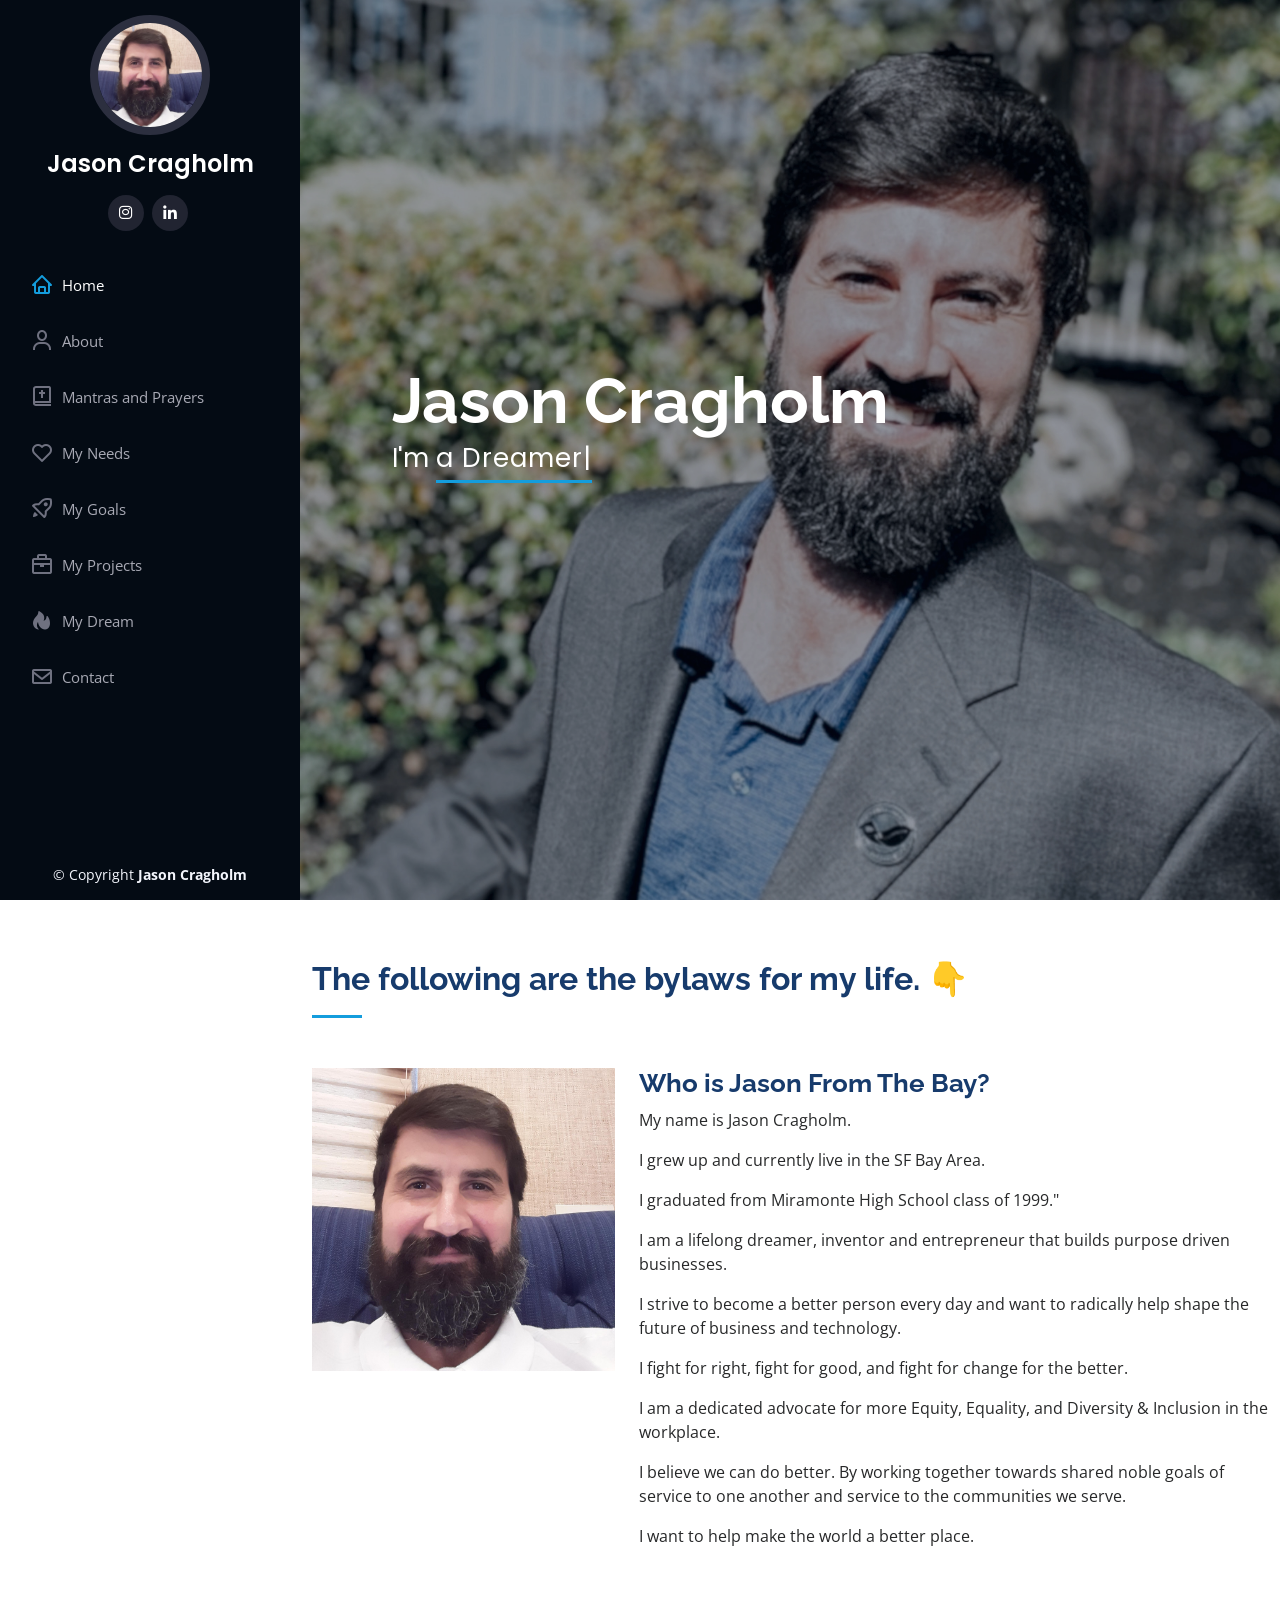
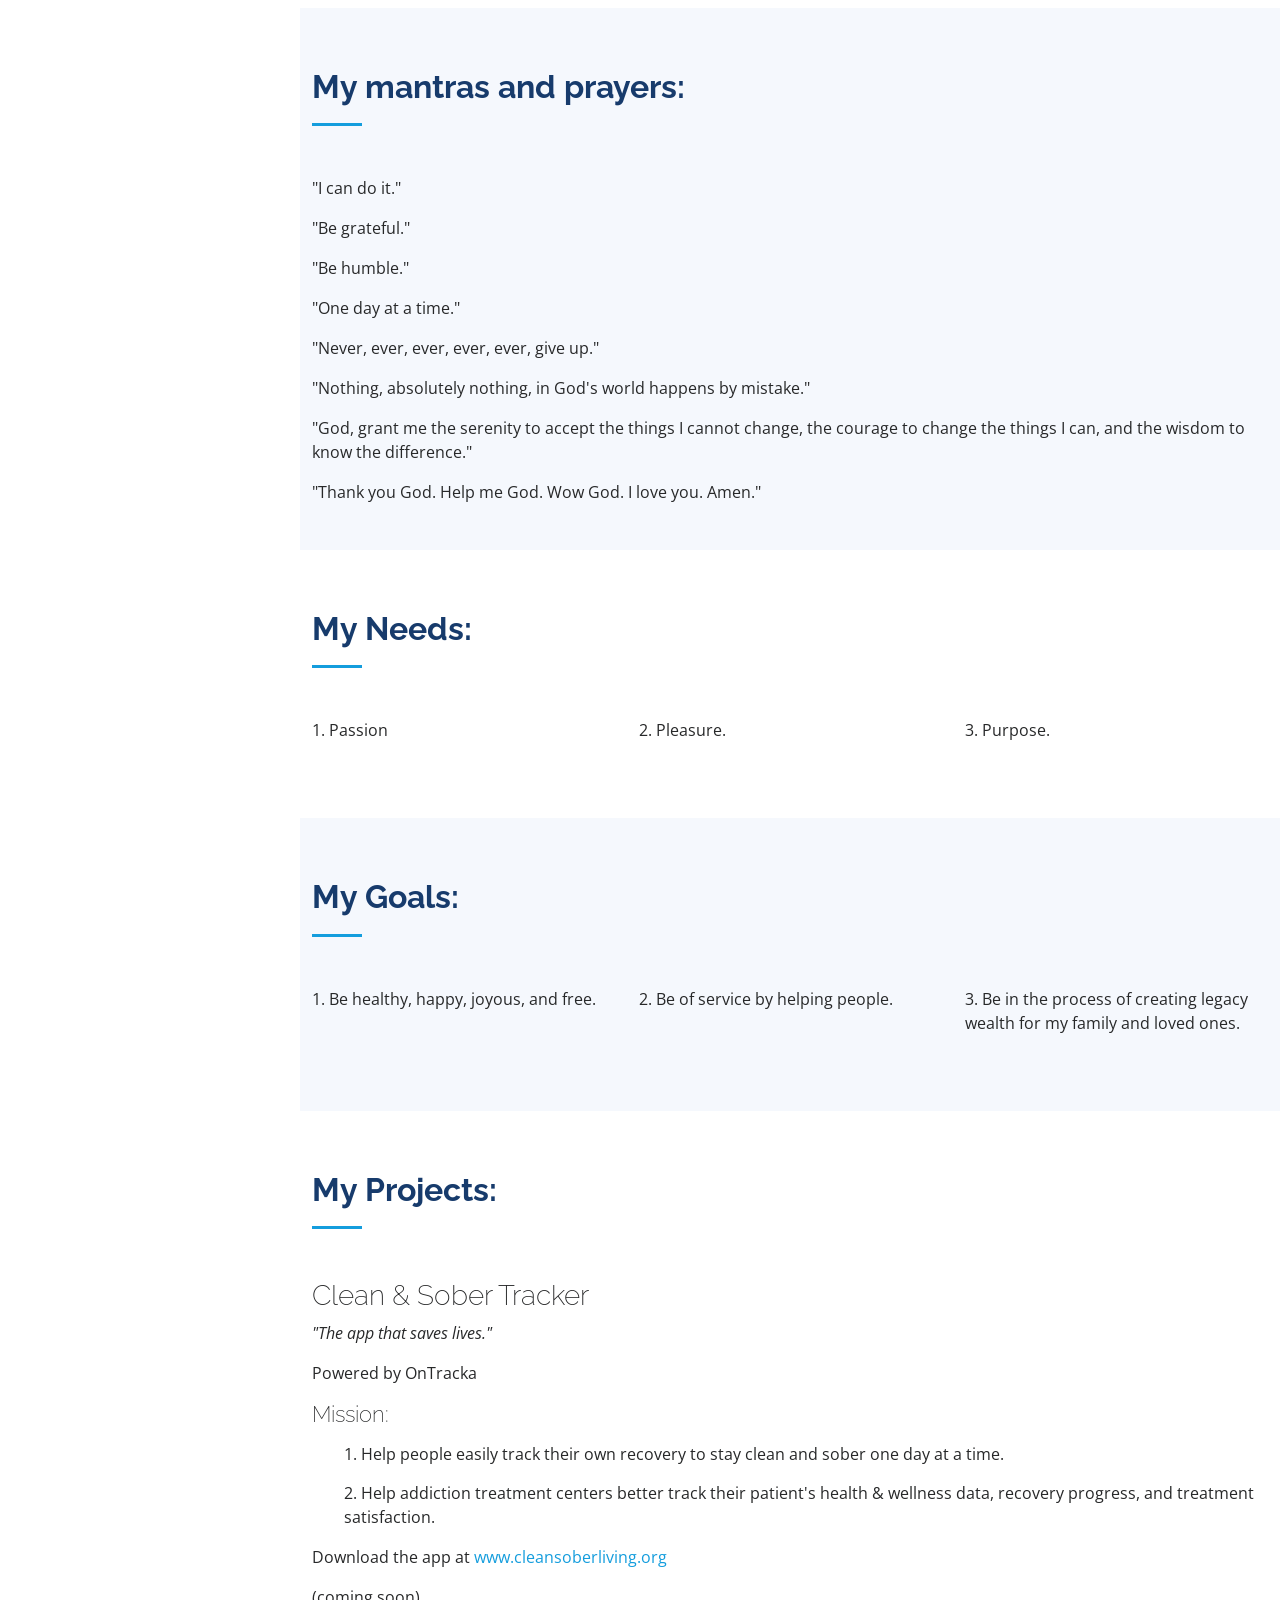
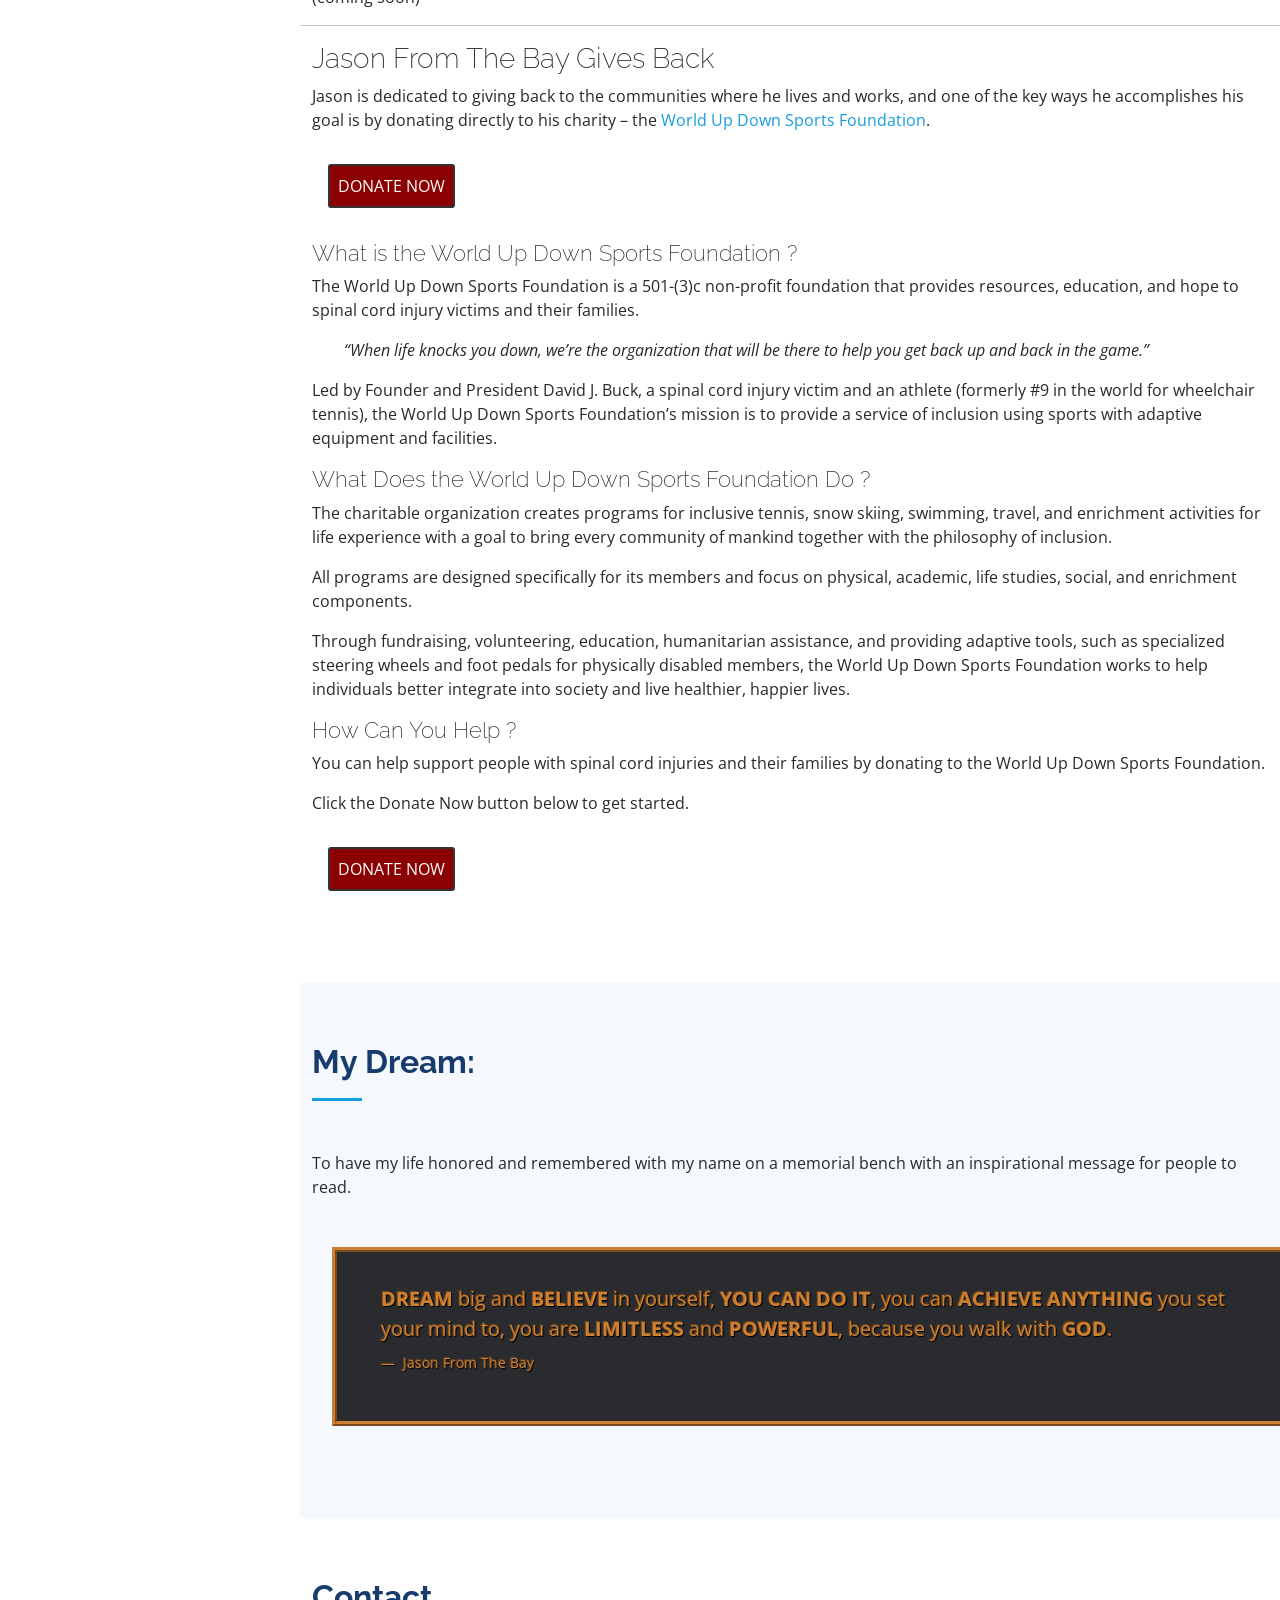
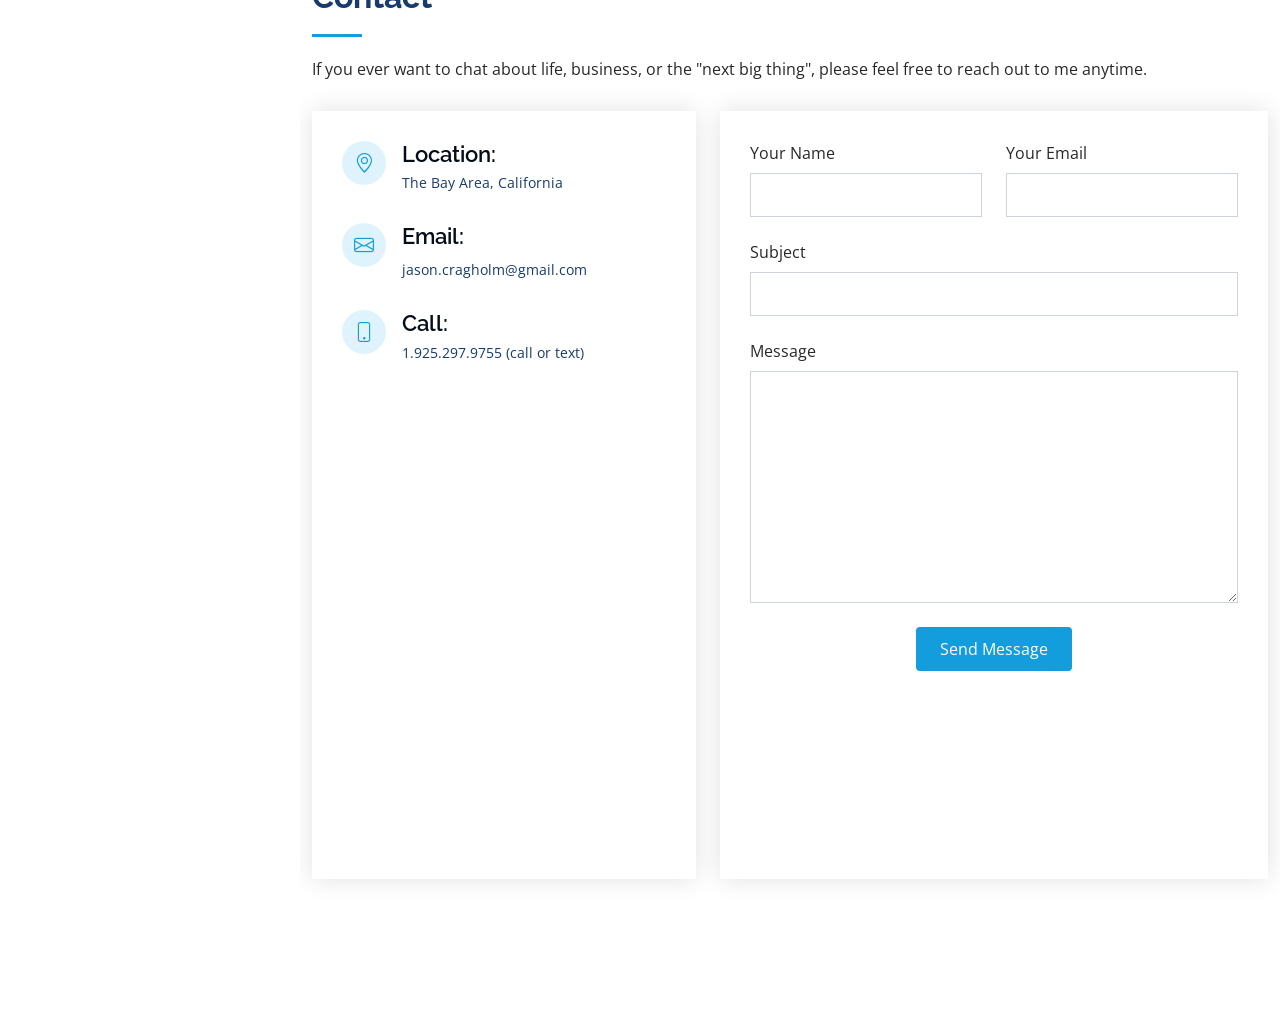
<file: index.html>
<!DOCTYPE html>
<html lang="en">

<head>
  <meta charset="utf-8">
  <meta content="width=device-width, initial-scale=1.0" name="viewport">

  <title>Jason Cragholm</title>
  <meta content="" name="description">
  <meta content="" name="keywords">

  <!-- Favicons -->
  <link href="assets/img/favicon.png" rel="icon">
  <link href="assets/img/apple-touch-icon.png" rel="apple-touch-icon">

  <!-- Google Fonts -->
  <link href="https://fonts.googleapis.com/css?family=Open+Sans:300,300i,400,400i,600,600i,700,700i|Raleway:300,300i,400,400i,500,500i,600,600i,700,700i|Poppins:300,300i,400,400i,500,500i,600,600i,700,700i" rel="stylesheet">

  <!-- Vendor CSS Files -->
  <link href="assets/vendor/aos/aos.css" rel="stylesheet">
  <link href="assets/vendor/bootstrap/css/bootstrap.min.css" rel="stylesheet">
  <link href="assets/vendor/bootstrap-icons/bootstrap-icons.css" rel="stylesheet">
  <link href="assets/vendor/boxicons/css/boxicons.min.css" rel="stylesheet">
  <link href="assets/vendor/glightbox/css/glightbox.min.css" rel="stylesheet">
  <link href="assets/vendor/swiper/swiper-bundle.min.css" rel="stylesheet">

  <!-- Template Main CSS File -->
  <link href="assets/css/style.css" rel="stylesheet">

  <!-- =======================================================
  * Template Name: iPortfolio - v3.9.1
  * Template URL: https://bootstrapmade.com/iportfolio-bootstrap-portfolio-websites-template/
  * Author: BootstrapMade.com
  * License: https://bootstrapmade.com/license/

  *Project Name: Jason Cragholm Personal Website
  *Author: Daniel Alegria*
  ======================================================== -->
</head>

<body>

  <!-- ======= Mobile nav toggle button ======= -->
  <i class="bi bi-list mobile-nav-toggle d-xl-none"></i>

  <!-- ======= Header ======= -->
  <header id="header">
    <div class="d-flex flex-column">

      <div class="profile">
        <img src="assets/img/profile-img.jpg" alt="" class="img-fluid rounded-circle">
        <h1 class="text-light"><a href="index.html">Jason Cragholm</a></h1>
        <div class="social-links mt-3 text-center">
          <a href="https://www.instagram.com/jasonfromthebay/" class="instagram"><i class="bx bxl-instagram"></i></a>
          <a href="https://www.linkedin.com/in/jasoncragholm/" class="linkedin"><i class="bx bxl-linkedin"></i></a>
        </div>
      </div>

      <nav id="navbar" class="nav-menu navbar">
        <ul>
          <li><a href="#hero" class="nav-link scrollto active"><i class="bx bx-home"></i> <span>Home</span></a></li>
          <li><a href="#about" class="nav-link scrollto"><i class="bx bx-user"></i> <span>About</span></a></li>
          <li><a href="#mantras" class="nav-link scrollto"><i class="bx bx-bible"></i> <span>Mantras and Prayers</span></a></li>
          <!-- <li><a href="#wants" class="nav-link scrollto"><i class="bx bx-gift"></i> <span>My Wants</span></a></li> -->
          <li><a href="#needs" class="nav-link scrollto"><i class="bx bx-heart"></i> <span>My Needs</span></a></li>
          <li><a href="#goals" class="nav-link scrollto"><i class="bx bx-rocket"></i> <span>My Goals</span></a></li>
          <li><a href="#projects" class="nav-link scrollto"><i class='bx bx-briefcase'></i> <span>My Projects</span></a></li>
          <li><a href="#dream" class="nav-link scrollto"><i class='bx bxs-hot'></i> <span>My Dream</span></a></li>
          <li><a href="#contact" class="nav-link scrollto"><i class="bx bx-envelope"></i> <span>Contact</span></a></li>
        </ul>
      </nav><!-- .nav-menu -->
    </div>
  </header><!-- End Header -->

  <!-- ======= Hero Section ======= -->
  <section id="hero" class="d-flex flex-column justify-content-center align-items-center">
    <div class="hero-container" data-aos="fade-in">
      <h1>Jason Cragholm</h1>
      <p>I'm <span class="typed" data-typed-items=" a Dreamer, an Inventor, an Entrepreneur"></span></p>
    </div>
  </section><!-- End Hero -->

  <main id="main">

    <!-- ======= About Section ======= -->
    <section id="about" class="about">
      <div class="container">

        <div class="section-title">
          <h2>The following are the bylaws for my life. 👇</h2>
        </div>

        <div class="row">
          <div class="col-lg-4" data-aos="fade-right">
            <img src="assets/img/profile-img.jpg" class="img-fluid" alt="">
          </div>
          <div class="col-lg-8 pt-4 pt-lg-0 content" data-aos="fade-left">
            <h3>Who is Jason From The Bay?</h3>
            <p>
              My name is Jason Cragholm.
            </p>
            <p>
              I grew up and currently live in the SF Bay Area. 
            </p>
            <p>
              I graduated from Miramonte High School class of 1999."
            </p>
            <p>
              I am a lifelong dreamer, inventor and entrepreneur that builds purpose driven businesses. 
            </p>
            <p>
              I strive to become a better person every day and want to radically help shape the future of business and technology.
            </p>
            <p>
              I fight for right, fight for good, and fight for change for the better.
            </p>
            <p>
              I am a dedicated advocate for more Equity, Equality, and Diversity & Inclusion in the workplace.
            </p>
            <p>
              I believe we can do better. By working together towards shared noble goals of service to one another and service to the communities we serve.
            </p>
            <p>
              I want to help make the world a better place.
            </p>
          </div>
        </div>

      </div>
    </section><!-- End About Section -->

    <!-- ======= mantras Section ======= -->
    <section id="mantras" class="mantras section-bg">
      <div class="container">

        <div class="section-title">
          <h2>My mantras and prayers:</h2>
        </div>

          <div class="col-sm" data-aos="fade-up">
            <p>
              "I can do it."
            </p>
          </div>

          <div class="col-sm" data-aos="fade-up" data-aos-delay="100">
            <p>
              "Be grateful."
            </p>
          </div>

          <div class="col-sm" data-aos="fade-up" data-aos-delay="200">
            <p>
              "Be humble."
            </p>
          </div>
          <div class="col-sm" data-aos="fade-up" data-aos-delay="300">
            <p>
              "One day at a time."
            </p>
          </div>
    
        <div class="col-sm" data-aos="fade-up" data-aos-delay="400">
          <p>
            "Never, ever, ever, ever, ever, give up."
          </p>
        </div>        
        <div class="col-sm" data-aos="fade-up" data-aos-delay="500">
          <p>
            "Nothing, absolutely nothing, in God's world happens by mistake."
          </p>
        </div>
          <div class="col-sm" data-aos="fade-up" data-aos-delay="600">
            <p>
              "God, grant me the serenity to accept the things I cannot change, the courage to change the things I can, and the wisdom to know the difference."
            </p>
          </div>

          <div class="col-sm" data-aos="fade-up" data-aos-delay="700">
            <p>
              "Thank you God. Help me God. Wow God. I love you. Amen."
            </p>
          </div>

        </div>

      </div>
    </section><!-- End mantras Section -->

    <!-- ======= wants Section ======= -->
    <!-- <section id="wants" class="wants">
      <div class="container">

        <div class="section-title">
          <h2>My Wants:</h2>
        </div>

        <div class="row wants-content">

          <div class="col-lg-4 col-md-12 d-md-flex align-items-md-stretch" data-aos="fade-down">
            <p>1. Passion</p>
          </div>

          <div class="col-lg-4 col-md-12 d-md-flex align-items-md-stretch" data-aos="fade-down" data-aos-delay="200">
            <p>2. Pleasure</p>
          </div>

          <div class="col-lg-4 col-md-12 d-md-flex align-items-md-stretch" data-aos="fade-down" data-aos-delay="400">
            <p>3. Purpose</p>
          </div>
        </div>

      </div>
    </section>End wants Section -->

    <!-- ======= needs Section ======= -->
    <section id="needs" class="needs">
      <div class="container">

        <div class="section-title">
          <h2>My Needs:</h2>
        </div>

        <div class="row needs-content">

          <div class="col-lg-4 col-md-12 d-md-flex align-items-md-stretch" data-aos="fade-down">
            <p>1. Passion</p>
          </div>

          <div class="col-lg-4 col-md-12 d-md-flex align-items-md-stretch" data-aos="fade-down" data-aos-delay="200">
            <p>2. Pleasure.</p>
          </div>

          <div class="col-lg-4 col-md-12 d-md-flex align-items-md-stretch" data-aos="fade-down" data-aos-delay="400">
            <p>3. Purpose.</p>
          </div>
          
        </div>

      </div>
    </section><!-- End needs Section -->

     <!-- ======= goals Section ======= -->
     <section id="goals" class="goals section-bg">
      <div class="container">

        <div class="section-title">
          <h2>My Goals:</h2>
        </div>

        <div class="row goals-content">
          
          <div class="col-lg-4 col-md-12 d-md-flex align-items-md-stretch" data-aos="fade-down">
            <p>1. Be healthy, happy, joyous, and free.</p>
          </div>

          <div class="col-lg-4 col-md-12 d-md-flex align-items-md-stretch" data-aos="fade-down" data-aos-delay="200">
            <p>2. Be of service by helping people.</p>
          </div>

          <div class="col-lg-4 col-md-12 d-md-flex align-items-md-stretch" data-aos="fade-down" data-aos-delay="400">
            <p>3. Be in the process of creating legacy wealth for my family and loved ones.</p>
          </div>
          <!-- <p>To have my life honored and remembered with my name on a memorial bench with an inspirational message for people to read.</p>

          <div class="row placard">
            <div class="col">
              <figure>
                <blockquote class="blockquote mb-4">
                  <p>
                    <span class="font-italic"><b>DREAM</b> big and <b>BELIEVE</b> in yourself, <b>YOU CAN DO IT</b>, you can <b>ACHIEVE ANYTHING</b> you set your mind to, you are <b>LIMITLESS</b> and <b>POWERFUL</b>, because you walk with <b>GOD</b>.</span>
                  </p>
                </blockquote>
                <figcaption class="blockquote-footer">
                  Jason From The Bay
                </figcaption>
              </figure>
            </div>
          </div> -->
        <div>
      </div>
    </section><!-- End goals Section -->

    <!-- ======= Projects Section ======= -->
    <section id="projects" class="projects">
      <div class="container">

        <div class="section-title">
          <h2>My Projects:</h2>
        </div>

        <div class="row section-content">
          <div id="appProject" data-aos="fade-down">
            <h2>Clean & Sober Tracker</h2>
            <p><i>"The app that saves lives."</i></p>
            <p>Powered by OnTracka</p>

            <h3>Mission:</h3>

            <ol>
              <li>Help people easily track their own recovery to stay clean and sober one day at a time.</li>
              <li>Help addiction treatment centers better track their patient's health & wellness data, recovery progress, and treatment satisfaction.</li>
            </ol>
            
            <div>
              <p>Download the app at <a href="https://www.cleansoberliving.org">www.cleansoberliving.org</a></p>
              <p>(coming soon)</p>
            </div>
          </div>
          
          <hr>

          <div id="charityProject" data-aos="fade-down" data-aos-delay="200">
            <h2>Jason From The Bay Gives Back</h2>
            <p>Jason is dedicated to giving back to the communities where he lives and works, and one of the key ways he accomplishes his goal is by donating directly to his charity – the <a href="https://wudsf.org/"> World Up Down Sports Foundation</a>.</p>
            <a href="https://wudsf.org/donation/"><button>DONATE NOW</button></a>
            
            <h3>What is the World Up Down Sports Foundation ?</h3>
            <p>The World Up Down Sports Foundation is a 501-(3)c non-profit foundation that provides resources, education, and hope to spinal cord injury victims and their families.</p>
            <p id="charityQuote">
              “When life knocks you down, we’re the organization that will be there to help you get back up and back in the game.”
            </p>
            <p>Led by Founder and President David J. Buck, a spinal cord injury victim and an athlete (formerly #9 in the world for wheelchair tennis), the World Up Down Sports Foundation’s mission is to provide a service of inclusion using sports with adaptive equipment and facilities.</p>
            
            <h3>What Does the World Up Down Sports Foundation Do ?</h3>
            <p>The charitable organization creates programs for inclusive tennis, snow skiing, swimming, travel, and enrichment activities for life experience with a goal to bring every community of mankind together with the philosophy of inclusion.</p>
            <p>All programs are designed specifically for its members and focus on physical, academic, life studies, social, and enrichment components. </p>
            <p>Through fundraising, volunteering, education, humanitarian assistance, and providing adaptive tools, such as specialized steering wheels and foot pedals for physically disabled members, the World Up Down Sports Foundation works to help individuals better integrate into society and live healthier, happier lives.</p>

            <h3>How Can You Help ?</h3>
            <p>You can help support people with spinal cord injuries and their families by donating to the World Up Down Sports Foundation.</p>
            <p>Click the Donate Now button below to get started.</p>
            <a href="https://wudsf.org/donation/"><button>DONATE NOW</button></a>
          </div>

        </div>

      </div>
    </section><!-- End projects Section -->

    <!-- ======= dream Section ======= -->
    <section id="dream" class="dream section-bg">
      <div class="container">

        <div class="section-title">
          <h2>My Dream:</h2>
        </div>

        <div class="row section-content">
          
          <p>To have my life honored and remembered with my name on a memorial bench with an inspirational message for people to read.</p>

          <div class="row placard">
            <div class="col">
              <figure>
                <blockquote class="blockquote mb-4">
                  <p>
                    <span class="font-italic"><b>DREAM</b> big and <b>BELIEVE</b> in yourself, <b>YOU CAN DO IT</b>, you can <b>ACHIEVE ANYTHING</b> you set your mind to, you are <b>LIMITLESS</b> and <b>POWERFUL</b>, because you walk with <b>GOD</b>.</span>
                  </p>
                </blockquote>
                <figcaption class="blockquote-footer">
                  Jason From The Bay
                </figcaption>
              </figure>
            </div>
          </div>
        <div>
      </div>
    </section>
    <!-- End dream Section -->
        
    
    <!-- ======= Contact Section ======= -->
    <section id="contact" class="contact">
      <div class="container">

        <div class="section-title">
          <h2>Contact</h2>
          <p>If you ever want to chat about life, business, or the "next big thing", please feel free to reach out to me anytime.</p>
        </div>

        <div class="row" data-aos="fade-in">

          <div class="col-lg-5 d-flex align-items-stretch">
            <div class="info">
              <div class="address">
                <i class="bi bi-geo-alt"></i>
                <h4>Location:</h4>
                <p>The Bay Area, California</p>
              </div>

              <div class="email">
                <i class="bi bi-envelope"></i>
                <h4>Email:</h4>
                <p>jason.cragholm@gmail.com</p>
              </div>

              <div class="phone">
                <i class="bi bi-phone"></i>
                <h4>Call:</h4>
                <p>1.925.297.9755 (call or text)</p>
              </div>

              <iframe src="https://www.google.com/maps/embed?pb=!1m18!1m12!1m3!1d100754.10173298769!2d-122.19307047200284!3d37.893838620452016!2m3!1f0!2f0!3f0!3m2!1i1024!2i768!4f13.1!3m3!1m2!1s0x8085607ca3fa8f85%3A0xf928585d03e46927!2sLafayette%2C%20CA!5e0!3m2!1sen!2sus!4v1670881983796!5m2!1sen!2sus" width="600" height="450" style="border:0;" allowfullscreen="" loading="lazy" referrerpolicy="no-referrer-when-downgrade"></iframe>
            </div>

          </div>

          <div class="col-lg-7 mt-5 mt-lg-0 d-flex align-items-stretch">
            <form action="forms/contact.php" method="post" role="form" class="php-email-form">
              <div class="row">
                <div class="form-group col-md-6">
                  <label for="name">Your Name</label>
                  <input type="text" name="name" class="form-control" id="name" required>
                </div>
                <div class="form-group col-md-6">
                  <label for="name">Your Email</label>
                  <input type="email" class="form-control" name="email" id="email" required>
                </div>
              </div>
              <div class="form-group">
                <label for="name">Subject</label>
                <input type="text" class="form-control" name="subject" id="subject" required>
              </div>
              <div class="form-group">
                <label for="name">Message</label>
                <textarea class="form-control" name="message" rows="10" required></textarea>
              </div>
              <div class="my-3">
                <div class="loading">Loading</div>
                <div class="error-message"></div>
                <div class="sent-message">Your message has been sent. Thank you!</div>
              </div>
              <div class="text-center"><button type="submit">Send Message</button></div>
            </form>
          </div>

        </div>

      </div>
    </section><!-- End Contact Section -->

  </main><!-- End #main -->

  <!-- ======= Footer ======= -->
  <footer id="footer">
    <div class="container">
      <div class="copyright">
        &copy; Copyright <strong><span>Jason Cragholm</span></strong>
      </div>
      
    </div>
  </footer><!-- End  Footer -->

  <a href="#" class="back-to-top d-flex align-items-center justify-content-center"><i class="bi bi-arrow-up-short"></i></a>

  <!-- Vendor JS Files -->
  <script src="assets/vendor/purecounter/purecounter_vanilla.js"></script>
  <script src="assets/vendor/aos/aos.js"></script>
  <script src="assets/vendor/bootstrap/js/bootstrap.bundle.min.js"></script>
  <script src="assets/vendor/glightbox/js/glightbox.min.js"></script>
  <script src="assets/vendor/isotope-layout/isotope.pkgd.min.js"></script>
  <script src="assets/vendor/swiper/swiper-bundle.min.js"></script>
  <script src="assets/vendor/typed.js/typed.min.js"></script>
  <script src="assets/vendor/waypoints/noframework.waypoints.js"></script>
  <script src="assets/vendor/php-email-form/validate.js"></script>

  <!-- Template Main JS File -->
  <script src="assets/js/main.js"></script>

</body>

</html>
</file>
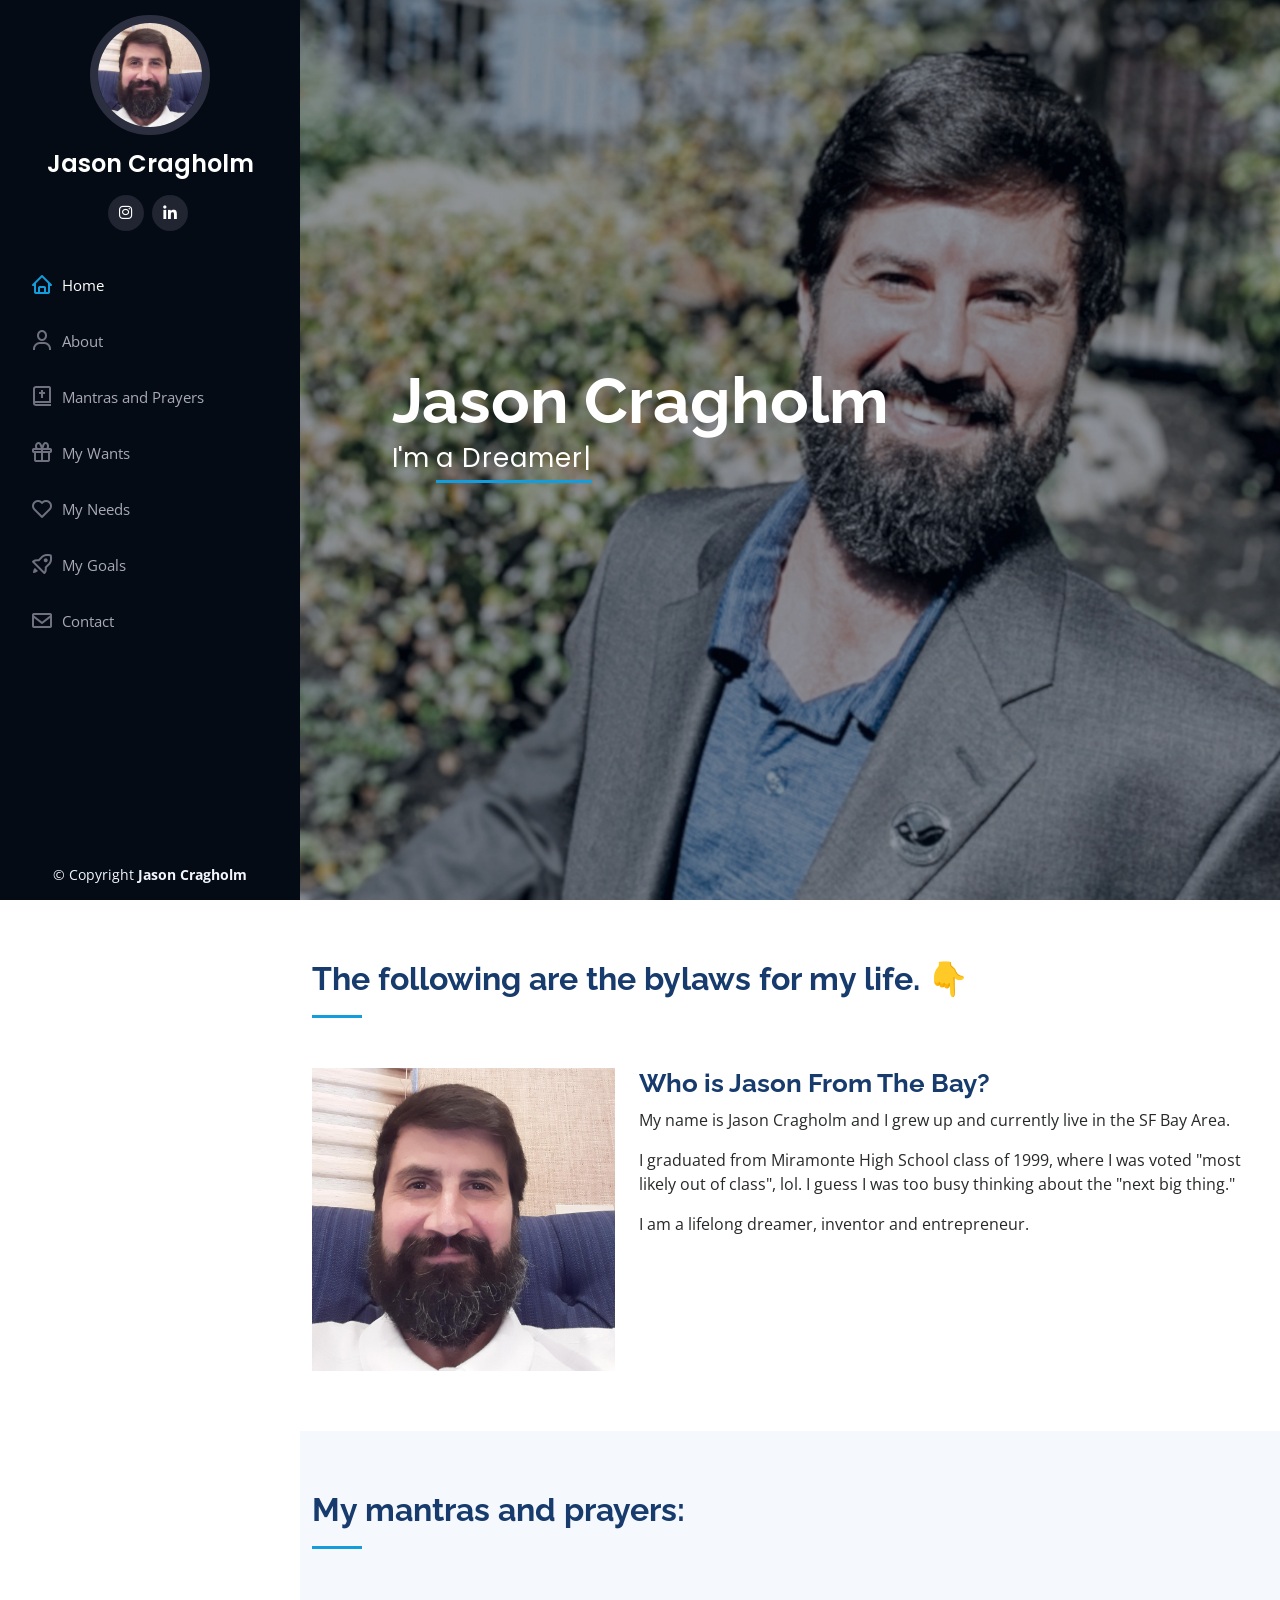
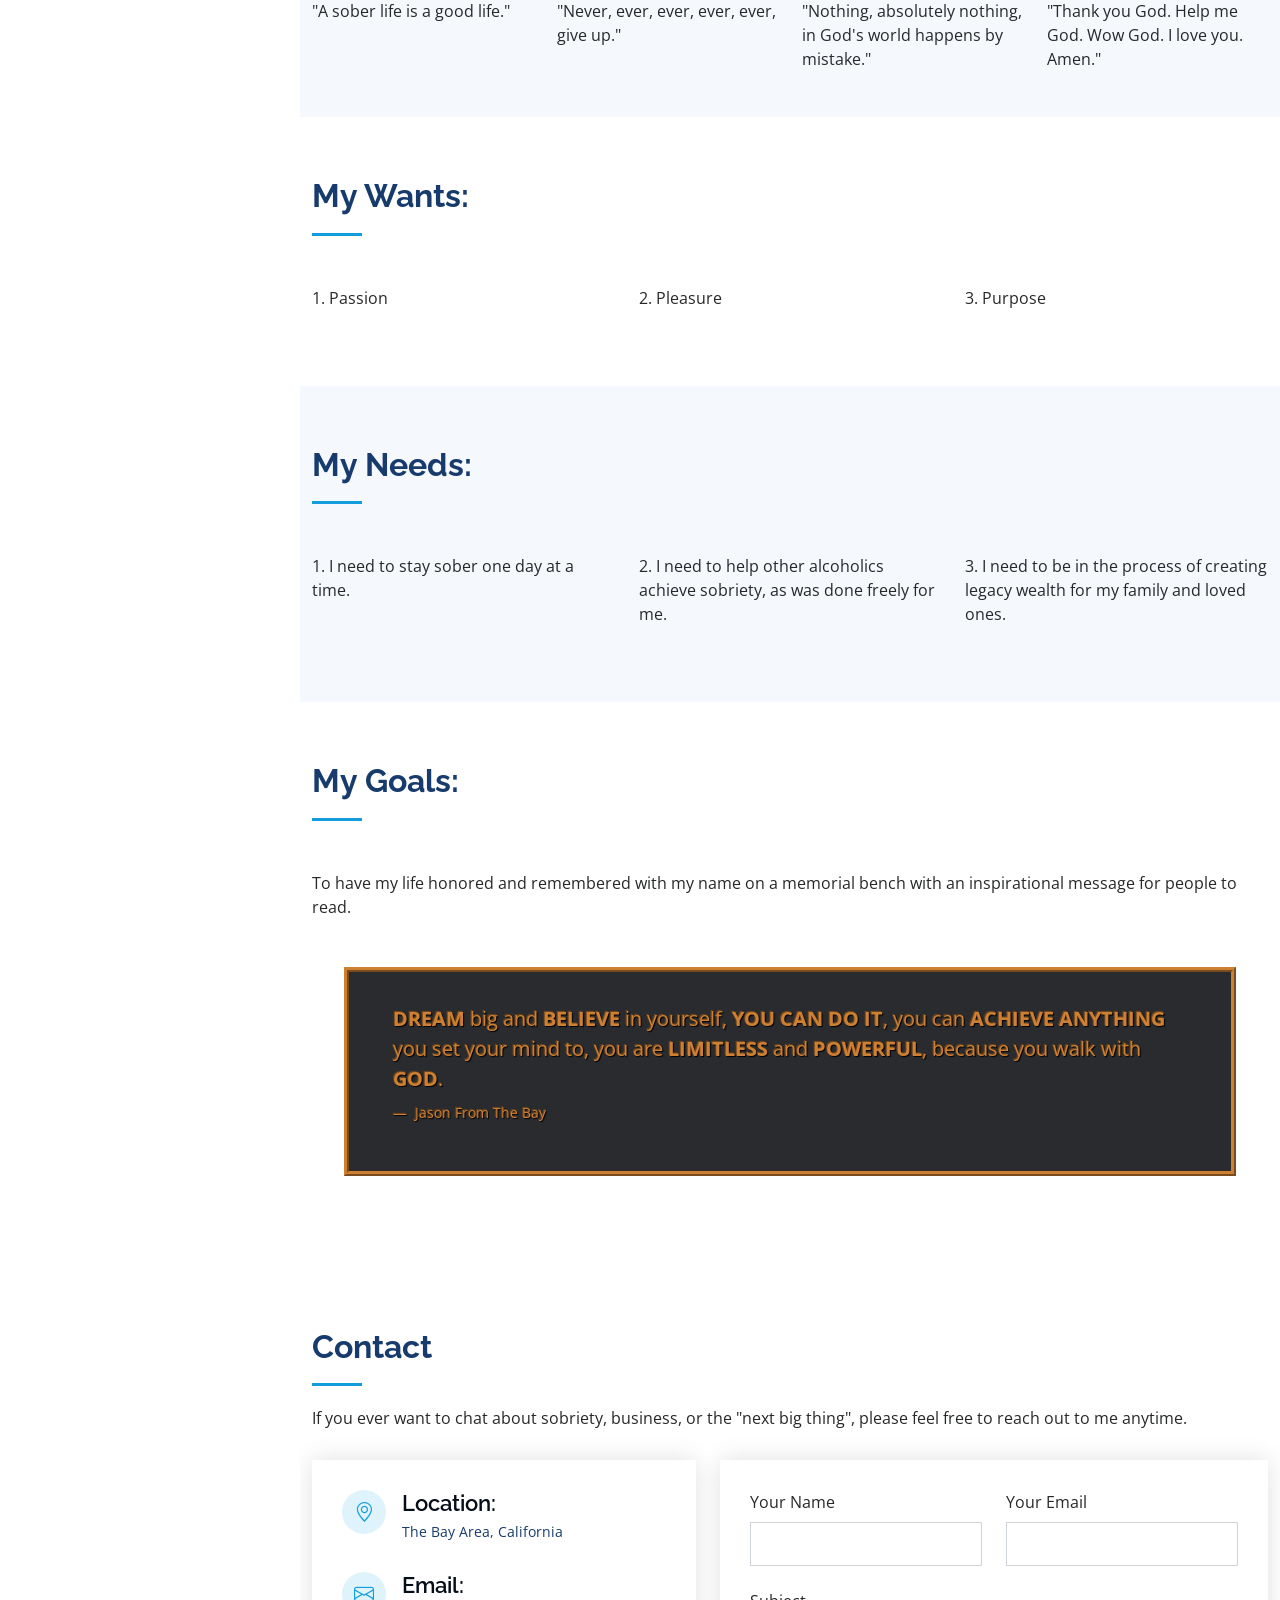
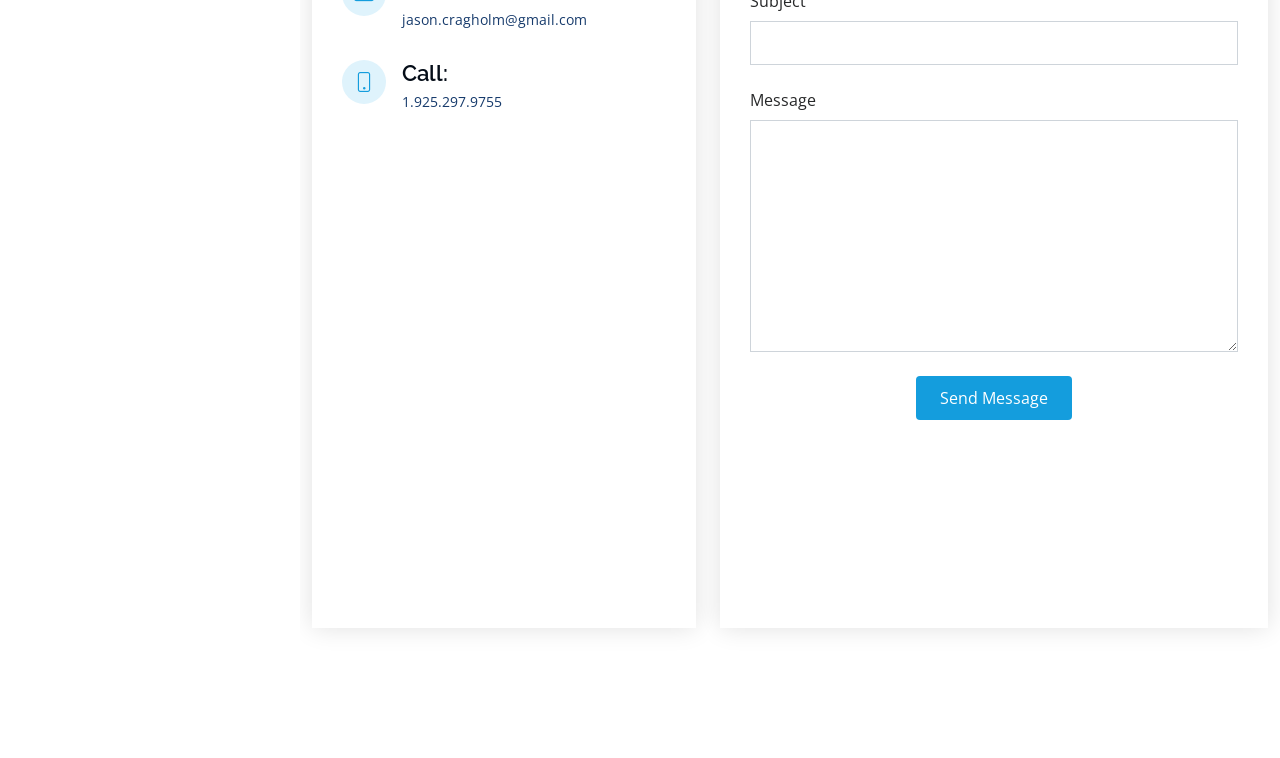
<file: CragholmPersonalPage/index.html>
<!DOCTYPE html>
<html lang="en">

<head>
  <meta charset="utf-8">
  <meta content="width=device-width, initial-scale=1.0" name="viewport">

  <title>Jason Cragholm</title>
  <meta content="" name="description">
  <meta content="" name="keywords">

  <!-- Favicons -->
  <link href="assets/img/favicon.png" rel="icon">
  <link href="assets/img/apple-touch-icon.png" rel="apple-touch-icon">

  <!-- Google Fonts -->
  <link href="https://fonts.googleapis.com/css?family=Open+Sans:300,300i,400,400i,600,600i,700,700i|Raleway:300,300i,400,400i,500,500i,600,600i,700,700i|Poppins:300,300i,400,400i,500,500i,600,600i,700,700i" rel="stylesheet">

  <!-- Vendor CSS Files -->
  <link href="assets/vendor/aos/aos.css" rel="stylesheet">
  <link href="assets/vendor/bootstrap/css/bootstrap.min.css" rel="stylesheet">
  <link href="assets/vendor/bootstrap-icons/bootstrap-icons.css" rel="stylesheet">
  <link href="assets/vendor/boxicons/css/boxicons.min.css" rel="stylesheet">
  <link href="assets/vendor/glightbox/css/glightbox.min.css" rel="stylesheet">
  <link href="assets/vendor/swiper/swiper-bundle.min.css" rel="stylesheet">

  <!-- Template Main CSS File -->
  <link href="assets/css/style.css" rel="stylesheet">

  <!-- =======================================================
  * Template Name: iPortfolio - v3.9.1
  * Template URL: https://bootstrapmade.com/iportfolio-bootstrap-portfolio-websites-template/
  * Author: BootstrapMade.com
  * License: https://bootstrapmade.com/license/

  *Project Name: Jason Cragholm Personal Website
  *Author: Daniel Alegria*
  ======================================================== -->
</head>

<body>

  <!-- ======= Mobile nav toggle button ======= -->
  <i class="bi bi-list mobile-nav-toggle d-xl-none"></i>

  <!-- ======= Header ======= -->
  <header id="header">
    <div class="d-flex flex-column">

      <div class="profile">
        <img src="assets/img/profile-img.jpg" alt="" class="img-fluid rounded-circle">
        <h1 class="text-light"><a href="index.html">Jason Cragholm</a></h1>
        <div class="social-links mt-3 text-center">
          <a href="#" class="instagram"><i class="bx bxl-instagram"></i></a>
          <a href="#" class="linkedin"><i class="bx bxl-linkedin"></i></a>
        </div>
      </div>

      <nav id="navbar" class="nav-menu navbar">
        <ul>
          <li><a href="#hero" class="nav-link scrollto active"><i class="bx bx-home"></i> <span>Home</span></a></li>
          <li><a href="#about" class="nav-link scrollto"><i class="bx bx-user"></i> <span>About</span></a></li>
          <li><a href="#mantras" class="nav-link scrollto"><i class="bx bx-bible"></i> <span>Mantras and Prayers</span></a></li>
          <li><a href="#wants" class="nav-link scrollto"><i class="bx bx-gift"></i> <span>My Wants</span></a></li>
          <li><a href="#needs" class="nav-link scrollto"><i class="bx bx-heart"></i> <span>My Needs</span></a></li>
          <li><a href="#goals" class="nav-link scrollto"><i class="bx bx-rocket"></i> <span>My Goals</span></a></li>
          <li><a href="#contact" class="nav-link scrollto"><i class="bx bx-envelope"></i> <span>Contact</span></a></li>
        </ul>
      </nav><!-- .nav-menu -->
    </div>
  </header><!-- End Header -->

  <!-- ======= Hero Section ======= -->
  <section id="hero" class="d-flex flex-column justify-content-center align-items-center">
    <div class="hero-container" data-aos="fade-in">
      <h1>Jason Cragholm</h1>
      <p>I'm <span class="typed" data-typed-items=" a Dreamer, an Inventor, an Entrepreneur"></span></p>
    </div>
  </section><!-- End Hero -->

  <main id="main">

    <!-- ======= About Section ======= -->
    <section id="about" class="about">
      <div class="container">

        <div class="section-title">
          <h2>The following are the bylaws for my life. 👇</h2>
        </div>

        <div class="row">
          <div class="col-lg-4" data-aos="fade-right">
            <img src="assets/img/profile-img.jpg" class="img-fluid" alt="">
          </div>
          <div class="col-lg-8 pt-4 pt-lg-0 content" data-aos="fade-left">
            <h3>Who is Jason From The Bay?</h3>
            <p>
              My name is Jason Cragholm and I grew up and currently live in the SF Bay Area. 
            </p>
            <p>
              I graduated from Miramonte High School class of 1999, where I was voted "most likely out of class", lol. I guess I was too busy thinking about the "next big thing."
            </p>
            <p>
              I am a lifelong dreamer, inventor and entrepreneur. 
            </p>
          </div>
        </div>

      </div>
    </section><!-- End About Section -->

    <!-- ======= mantras Section ======= -->
    <section id="mantras" class="mantras section-bg">
      <div class="container">

        <div class="section-title">
          <h2>My mantras and prayers:</h2>
        </div>

        <div class="row">

          <div class="col-sm" data-aos="fade-up">
            <p>
              "A sober life is a good life."
            </p>
          </div>

          <div class="col-sm" data-aos="fade-up" data-aos-delay="200">
            <p>
              "Never, ever, ever, ever, ever, give up."
            </p>
          </div>

          <div class="col-sm" data-aos="fade-up" data-aos-delay="400">
            <p>
              "Nothing, absolutely nothing, in God's world happens by mistake."
            </p>
          </div>

          <div class="col-sm" data-aos="fade-up" data-aos-delay="600">
            <p>
              "Thank you God. Help me God. Wow God. I love you. Amen."
            </p>
          </div>

        </div>

      </div>
    </section><!-- End mantras Section -->

    <!-- ======= wants Section ======= -->
    <section id="wants" class="wants">
      <div class="container">

        <div class="section-title">
          <h2>My Wants:</h2>
        </div>

        <div class="row wants-content">

          <div class="col-lg-4 col-md-12 d-md-flex align-items-md-stretch" data-aos="fade-down">
            <p>1. Passion</p>
          </div>

          <div class="col-lg-4 col-md-12 d-md-flex align-items-md-stretch" data-aos="fade-down" data-aos-delay="200">
            <p>2. Pleasure</p>
          </div>

          <div class="col-lg-4 col-md-12 d-md-flex align-items-md-stretch" data-aos="fade-down" data-aos-delay="400">
            <p>3. Purpose</p>
          </div>
        </div>

      </div>
    </section><!-- End wants Section -->

    <!-- ======= needs Section ======= -->
    <section id="needs" class="needs section-bg">
      <div class="container">

        <div class="section-title">
          <h2>My Needs:</h2>
        </div>

        <div class="row needs-content">

          <div class="col-lg-4 col-md-12 d-md-flex align-items-md-stretch" data-aos="fade-down">
            <p>1. I need to stay sober one day at a time.</p>
          </div>

          <div class="col-lg-4 col-md-12 d-md-flex align-items-md-stretch" data-aos="fade-down" data-aos-delay="200">
            <p>2. I need to help other alcoholics achieve sobriety, as was done freely for me.</p>
          </div>

          <div class="col-lg-4 col-md-12 d-md-flex align-items-md-stretch" data-aos="fade-down" data-aos-delay="400">
            <p>3. I need to be in the process of creating legacy wealth for my family and loved ones.</p>
          </div>
          
        </div>

      </div>
    </section><!-- End needs Section -->

     <!-- ======= goals Section ======= -->
     <section id="goals" class="goals">
      <div class="container">

        <div class="section-title">
          <h2>My Goals:</h2>
        </div>

        <div class="row goals-content">
          <p>To have my life honored and remembered with my name on a memorial bench with an inspirational message for people to read.</p>
        </div>

        <div class="row placard">
          <div class="col">
            <figure>
              <blockquote class="blockquote mb-4">
                <p>
                  <span class="font-italic"><b>DREAM</b> big and <b>BELIEVE</b> in yourself, <b>YOU CAN DO IT</b>, you can <b>ACHIEVE ANYTHING</b> you set your mind to, you are <b>LIMITLESS</b> and <b>POWERFUL</b>, because you walk with <b>GOD</b>.</span>
                </p>
              </blockquote>
              <figcaption class="blockquote-footer">
                Jason From The Bay
              </figcaption>
            </figure>
          </div>
        </div>

      </div>
    </section><!-- End goals Section -->

        
    
    <!-- ======= Contact Section ======= -->
    <section id="contact" class="contact">
      <div class="container">

        <div class="section-title">
          <h2>Contact</h2>
          <p>If you ever want to chat about sobriety, business, or the "next big thing", please feel free to reach out to me anytime.</p>
        </div>

        <div class="row" data-aos="fade-in">

          <div class="col-lg-5 d-flex align-items-stretch">
            <div class="info">
              <div class="address">
                <i class="bi bi-geo-alt"></i>
                <h4>Location:</h4>
                <p>The Bay Area, California</p>
              </div>

              <div class="email">
                <i class="bi bi-envelope"></i>
                <h4>Email:</h4>
                <p>jason.cragholm@gmail.com</p>
              </div>

              <div class="phone">
                <i class="bi bi-phone"></i>
                <h4>Call:</h4>
                <p>1.925.297.9755</p>
              </div>

              <iframe src="https://www.google.com/maps/embed?pb=!1m18!1m12!1m3!1d100754.10173298769!2d-122.19307047200284!3d37.893838620452016!2m3!1f0!2f0!3f0!3m2!1i1024!2i768!4f13.1!3m3!1m2!1s0x8085607ca3fa8f85%3A0xf928585d03e46927!2sLafayette%2C%20CA!5e0!3m2!1sen!2sus!4v1670881983796!5m2!1sen!2sus" width="600" height="450" style="border:0;" allowfullscreen="" loading="lazy" referrerpolicy="no-referrer-when-downgrade"></iframe>
            </div>

          </div>

          <div class="col-lg-7 mt-5 mt-lg-0 d-flex align-items-stretch">
            <form action="forms/contact.php" method="post" role="form" class="php-email-form">
              <div class="row">
                <div class="form-group col-md-6">
                  <label for="name">Your Name</label>
                  <input type="text" name="name" class="form-control" id="name" required>
                </div>
                <div class="form-group col-md-6">
                  <label for="name">Your Email</label>
                  <input type="email" class="form-control" name="email" id="email" required>
                </div>
              </div>
              <div class="form-group">
                <label for="name">Subject</label>
                <input type="text" class="form-control" name="subject" id="subject" required>
              </div>
              <div class="form-group">
                <label for="name">Message</label>
                <textarea class="form-control" name="message" rows="10" required></textarea>
              </div>
              <div class="my-3">
                <div class="loading">Loading</div>
                <div class="error-message"></div>
                <div class="sent-message">Your message has been sent. Thank you!</div>
              </div>
              <div class="text-center"><button type="submit">Send Message</button></div>
            </form>
          </div>

        </div>

      </div>
    </section><!-- End Contact Section -->

  </main><!-- End #main -->

  <!-- ======= Footer ======= -->
  <footer id="footer">
    <div class="container">
      <div class="copyright">
        &copy; Copyright <strong><span>Jason Cragholm</span></strong>
      </div>
      
    </div>
  </footer><!-- End  Footer -->

  <a href="#" class="back-to-top d-flex align-items-center justify-content-center"><i class="bi bi-arrow-up-short"></i></a>

  <!-- Vendor JS Files -->
  <script src="assets/vendor/purecounter/purecounter_vanilla.js"></script>
  <script src="assets/vendor/aos/aos.js"></script>
  <script src="assets/vendor/bootstrap/js/bootstrap.bundle.min.js"></script>
  <script src="assets/vendor/glightbox/js/glightbox.min.js"></script>
  <script src="assets/vendor/isotope-layout/isotope.pkgd.min.js"></script>
  <script src="assets/vendor/swiper/swiper-bundle.min.js"></script>
  <script src="assets/vendor/typed.js/typed.min.js"></script>
  <script src="assets/vendor/waypoints/noframework.waypoints.js"></script>
  <script src="assets/vendor/php-email-form/validate.js"></script>

  <!-- Template Main JS File -->
  <script src="assets/js/main.js"></script>

</body>

</html>
</file>
<file: assets/css/style.css>
/**
* Template Name: iPortfolio - v3.9.1
* Template URL: https://bootstrapmade.com/iportfolio-bootstrap-portfolio-websites-template/
* Author: BootstrapMade.com
* License: https://bootstrapmade.com/license/
*/

/*--------------------------------------------------------------
# General
--------------------------------------------------------------*/
body {
  font-family: "Open Sans", sans-serif;
  color: #272829;
}

a {
  color: #149ddd;
  text-decoration: none;
}

a:hover {
  color: #37b3ed;
  text-decoration: none;
}

h1,
h2,
h3,
h4,
h5,
h6 {
  font-family: "Raleway", sans-serif;
}

/*--------------------------------------------------------------
# Back to top button
--------------------------------------------------------------*/
.back-to-top {
  position: fixed;
  visibility: hidden;
  opacity: 0;
  right: 15px;
  bottom: 15px;
  z-index: 996;
  background: #149ddd;
  width: 40px;
  height: 40px;
  border-radius: 50px;
  transition: all 0.4s;
}

.back-to-top i {
  font-size: 28px;
  color: #fff;
  line-height: 0;
}

.back-to-top:hover {
  background: #2eafec;
  color: #fff;
}

.back-to-top.active {
  visibility: visible;
  opacity: 1;
}

/*--------------------------------------------------------------
# Header
--------------------------------------------------------------*/
#header {
  position: fixed;
  top: 0;
  left: 0;
  bottom: 0;
  width: 300px;
  transition: all ease-in-out 0.5s;
  z-index: 9997;
  transition: all 0.5s;
  padding: 0 15px;
  background: #040b14;
  overflow-y: auto;
}

#header .profile img {
  margin: 15px auto;
  display: block;
  width: 120px;
  border: 8px solid #2c2f3f;
}

#header .profile h1 {
  font-size: 24px;
  margin: 0;
  padding: 0;
  font-weight: 600;
  -moz-text-align-last: center;
  text-align-last: center;
  font-family: "Poppins", sans-serif;
}

#header .profile h1 a,
#header .profile h1 a:hover {
  color: #fff;
  text-decoration: none;
}

#header .profile .social-links a {
  font-size: 18px;
  display: inline-block;
  background: #212431;
  color: #fff;
  line-height: 1;
  padding: 8px 0;
  margin-right: 4px;
  border-radius: 50%;
  text-align: center;
  width: 36px;
  height: 36px;
  transition: 0.3s;
}

#header .profile .social-links a:hover {
  background: #149ddd;
  color: #fff;
  text-decoration: none;
}

#main {
  margin-left: 300px;
}

@media (max-width: 1199px) {
  #header {
    left: -300px;
  }

  #main {
    margin-left: 0;
  }
}

/*--------------------------------------------------------------
# Navigation Menu
--------------------------------------------------------------*/
/* Desktop Navigation */
.nav-menu {
  padding: 30px 0 0 0;
}

.nav-menu * {
  margin: 0;
  padding: 0;
  list-style: none;
}

.nav-menu>ul>li {
  position: relative;
  white-space: nowrap;
}

.nav-menu a,
.nav-menu a:focus {
  display: flex;
  align-items: center;
  color: #a8a9b4;
  padding: 12px 15px;
  margin-bottom: 8px;
  transition: 0.3s;
  font-size: 15px;
}

.nav-menu a i,
.nav-menu a:focus i {
  font-size: 24px;
  padding-right: 8px;
  color: #6f7180;
}

.nav-menu a:hover,
.nav-menu .active,
.nav-menu .active:focus,
.nav-menu li:hover>a {
  text-decoration: none;
  color: #fff;
}

.nav-menu a:hover i,
.nav-menu .active i,
.nav-menu .active:focus i,
.nav-menu li:hover>a i {
  color: #149ddd;
}

/* Mobile Navigation */
.mobile-nav-toggle {
  position: fixed;
  right: 15px;
  top: 15px;
  z-index: 9998;
  border: 0;
  font-size: 24px;
  transition: all 0.4s;
  outline: none !important;
  background-color: #149ddd;
  color: #fff;
  width: 40px;
  height: 40px;
  display: inline-flex;
  align-items: center;
  justify-content: center;
  line-height: 0;
  border-radius: 50px;
  cursor: pointer;
}

.mobile-nav-active {
  overflow: hidden;
}

.mobile-nav-active #header {
  left: 0;
}

/*--------------------------------------------------------------
# Hero Section
--------------------------------------------------------------*/
#hero {
  width: 100%;
  height: 100vh;
  background: url("../img/hero-bg.jpg") right center;
  background-size: cover;
}

#hero:before {
  content: "";
  background: rgba(5, 13, 24, 0.3);
  position: absolute;
  bottom: 0;
  top: 0;
  left: 0;
  right: 0;
  z-index: 1;
}

#hero .hero-container {
  position: relative;
  z-index: 2;
  min-width: 300px;
}

#hero h1 {
  margin: 0 0 10px 0;
  font-size: 64px;
  font-weight: 700;
  line-height: 56px;
  color: #fff;
}

#hero p {
  color: #fff;
  margin-bottom: 50px;
  font-size: 26px;
  font-family: "Poppins", sans-serif;
}

#hero p span {
  color: #fff;
  padding-bottom: 4px;
  letter-spacing: 1px;
  border-bottom: 3px solid #149ddd;
}

@media (min-width: 1024px) {
  #hero {
    background-attachment: fixed;
  }
}

@media (max-width: 768px) {
  #hero h1 {
    font-size: 28px;
    line-height: 36px;
  }

  #hero h2 {
    font-size: 18px;
    line-height: 24px;
    margin-bottom: 30px;
  }
}

/*--------------------------------------------------------------
# Sections General
--------------------------------------------------------------*/
section {
  padding: 60px 0;
  overflow: hidden;
}

.section-bg {
  background: #f5f8fd;
}

.section-title {
  padding-bottom: 30px;
}

.section-title h2 {
  font-size: 32px;
  font-weight: bold;
  margin-bottom: 20px;
  padding-bottom: 20px;
  position: relative;
  color: #173b6c;
}

.section-title h2::after {
  content: "";
  position: absolute;
  display: block;
  width: 50px;
  height: 3px;
  background: #149ddd;
  bottom: 0;
  left: 0;
}

.section-title p {
  margin-bottom: 0;
}

/*--------------------------------------------------------------
# About
--------------------------------------------------------------*/
.about .content h3 {
  font-weight: 700;
  font-size: 26px;
  color: #173b6c;
}

.about .content ul {
  list-style: none;
  padding: 0;
}

.about .content ul li {
  margin-bottom: 20px;
  display: flex;
  align-items: center;
}

.about .content ul strong {
  margin-right: 10px;
}

.about .content ul i {
  font-size: 16px;
  margin-right: 5px;
  color: #149ddd;
  line-height: 0;
}

.about .content p:last-child {
  margin-bottom: 0;
}

/*--------------------------------------------------------------
# mantras
--------------------------------------------------------------*/

.blockquote-custom {
  position: relative;
  font-size: 1.1rem;
  }
  
  .blockquote-custom-icon {
  width: 50px;
  height: 50px;
  border-radius: 50%;
  display: flex;
  align-items: center;
  justify-content: center;
  position: absolute;
  top: -40px;
  left: 19px;
  }

.mantras {
  padding-bottom: 30px;
}

.mantras .count-box {
  padding: 30px;
  width: 100%;
}

.mantras .count-box i {
  display: block;
  font-size: 44px;
  color: #149ddd;
  float: left;
  line-height: 0;
}

.mantras .count-box span {
  font-size: 48px;
  line-height: 40px;
  display: block;
  font-weight: 700;
  color: #050d18;
  margin-left: 60px;
}

.mantras .count-box p {
  padding: 15px 0 0 0;
  margin: 0 0 0 60px;
  font-family: "Raleway", sans-serif;
  font-size: 14px;
  color: #122f57;
}

.mantras .count-box a {
  font-weight: 600;
  display: block;
  margin-top: 20px;
  color: #122f57;
  font-size: 15px;
  font-family: "Poppins", sans-serif;
  transition: ease-in-out 0.3s;
}

.mantras .count-box a:hover {
  color: #1f5297;
}

/*--------------------------------------------------------------
# wants
--------------------------------------------------------------*/
.wants .progress {
  height: 60px;
  display: block;
  background: none;
  border-radius: 0;
}

.wants .progress .skill {
  padding: 0;
  margin: 0 0 6px 0;
  text-transform: uppercase;
  display: block;
  font-weight: 600;
  font-family: "Poppins", sans-serif;
  color: #050d18;
}

.wants .progress .skill .val {
  float: right;
  font-style: normal;
}

.wants .progress-bar-wrap {
  background: #dce8f8;
  height: 10px;
}

.wants .progress-bar {
  width: 1px;
  height: 10px;
  transition: 0.9s;
  background-color: #149ddd;
}

/*--------------------------------------------------------------
# Goals
--------------------------------------------------------------*/

.placard {
  margin: 2em;
  padding: 2em;
  background-color: #292b2e;
  border-style: ridge;
  border-width: 5px;
  border-color: #CD7F32;
}

.placard span {
  color: #CD7F32;
  text-shadow: -1px -1px 1px rgb(121,75,29), 1px 1px 1px #000;
}

.placard figcaption {
  color: #CD7F32;
  text-shadow: -1px -1px 1px rgb(121,75,29), 1px 1px 1px #000;
}

/*--------------------------------------------------------------
# Projects
--------------------------------------------------------------*/

/* .projects {
  
} */

.projects .section-content h2 {
  font-size: 28px;
  font-weight: 200;
}

.projects h3 {
  font-size: 22px;
  font-weight: 200;
}

.projects ol {
  list-style-position: inside;
}

.projects ol li {
  margin: 15px 0;;
}

.projects #charityProject #charityQuote { 
  font-style: italic; 
  margin-left: 2em;
}

.projects #charityProject button {
  background-color: darkred;
  color: #FFF;
  border: solid #333 2px;
  border-radius: 3px;
  margin: 1em 1em 2em 1em;
  padding: 0.5em;
  transition: background-color 250ms linear;
}

.projects #charityProject button:hover {
  background-color: #FFF;
  color: darkred;
  border: solid #333 2px;
  cursor: pointer;
}

/*--------------------------------------------------------------
# Contact
--------------------------------------------------------------*/
.contact {
  padding-bottom: 130px;
}

.contact .info {
  padding: 30px;
  background: #fff;
  width: 100%;
  box-shadow: 0 0 24px 0 rgba(0, 0, 0, 0.12);
}

.contact .info i {
  font-size: 20px;
  color: #149ddd;
  float: left;
  width: 44px;
  height: 44px;
  background: #dff3fc;
  display: flex;
  justify-content: center;
  align-items: center;
  border-radius: 50px;
  transition: all 0.3s ease-in-out;
}

.contact .info h4 {
  padding: 0 0 0 60px;
  font-size: 22px;
  font-weight: 600;
  margin-bottom: 5px;
  color: #050d18;
}

.contact .info p {
  padding: 0 0 10px 60px;
  margin-bottom: 20px;
  font-size: 14px;
  color: #173b6c;
}

.contact .info .email p {
  padding-top: 5px;
}

.contact .info .social-links {
  padding-left: 60px;
}

.contact .info .social-links a {
  font-size: 18px;
  display: inline-block;
  background: #333;
  color: #fff;
  line-height: 1;
  padding: 8px 0;
  border-radius: 50%;
  text-align: center;
  width: 36px;
  height: 36px;
  transition: 0.3s;
  margin-right: 10px;
}

.contact .info .social-links a:hover {
  background: #149ddd;
  color: #fff;
}

.contact .info .email:hover i,
.contact .info .address:hover i,
.contact .info .phone:hover i {
  background: #149ddd;
  color: #fff;
}

.contact .php-email-form {
  width: 100%;
  padding: 30px;
  background: #fff;
  box-shadow: 0 0 24px 0 rgba(0, 0, 0, 0.12);
}

.contact .php-email-form .form-group {
  padding-bottom: 8px;
}

.contact .php-email-form .validate {
  display: none;
  color: red;
  margin: 0 0 15px 0;
  font-weight: 400;
  font-size: 13px;
}

.contact .php-email-form .error-message {
  display: none;
  color: #fff;
  background: #ed3c0d;
  text-align: left;
  padding: 15px;
  font-weight: 600;
}

.contact .php-email-form .error-message br+br {
  margin-top: 25px;
}

.contact .php-email-form .sent-message {
  display: none;
  color: #fff;
  background: #18d26e;
  text-align: center;
  padding: 15px;
  font-weight: 600;
}

.contact .php-email-form .loading {
  display: none;
  background: #fff;
  text-align: center;
  padding: 15px;
}

.contact .php-email-form .loading:before {
  content: "";
  display: inline-block;
  border-radius: 50%;
  width: 24px;
  height: 24px;
  margin: 0 10px -6px 0;
  border: 3px solid #18d26e;
  border-top-color: #eee;
  -webkit-animation: animate-loading 1s linear infinite;
  animation: animate-loading 1s linear infinite;
}

.contact .php-email-form .form-group {
  margin-bottom: 15px;
}

.contact .php-email-form label {
  padding-bottom: 8px;
}

.contact .php-email-form input,
.contact .php-email-form textarea {
  border-radius: 0;
  box-shadow: none;
  font-size: 14px;
}

.contact .php-email-form input {
  height: 44px;
}

.contact .php-email-form textarea {
  padding: 10px 15px;
}

.contact .php-email-form button[type=submit] {
  background: #149ddd;
  border: 0;
  padding: 10px 24px;
  color: #fff;
  transition: 0.4s;
  border-radius: 4px;
}

.contact .php-email-form button[type=submit]:hover {
  background: #37b3ed;
}

@-webkit-keyframes animate-loading {
  0% {
    transform: rotate(0deg);
  }

  100% {
    transform: rotate(360deg);
  }
}

@keyframes animate-loading {
  0% {
    transform: rotate(0deg);
  }

  100% {
    transform: rotate(360deg);
  }
}

/*--------------------------------------------------------------
# Breadcrumbs
--------------------------------------------------------------*/
.breadcrumbs {
  padding: 20px 0;
  background: #f9f9f9;
}

.breadcrumbs h2 {
  font-size: 26px;
  font-weight: 300;
}

.breadcrumbs ol {
  display: flex;
  flex-wrap: wrap;
  list-style: none;
  padding: 0;
  margin: 0;
  font-size: 15px;
}

.breadcrumbs ol li+li {
  padding-left: 10px;
}

.breadcrumbs ol li+li::before {
  display: inline-block;
  padding-right: 10px;
  color: #0e2442;
  content: "/";
}

@media (max-width: 768px) {
  .breadcrumbs .d-flex {
    display: block !important;
  }

  .breadcrumbs ol {
    display: block;
  }

  .breadcrumbs ol li {
    display: inline-block;
  }
}

/*--------------------------------------------------------------
# Footer
--------------------------------------------------------------*/
#footer {
  padding: 15px;
  color: #f4f6fd;
  font-size: 14px;
  position: fixed;
  left: 0;
  bottom: 0;
  width: 300px;
  z-index: 9999;
  background: #040b14;
}

#footer .copyright {
  text-align: center;
}

#footer .credits {
  padding-top: 5px;
  text-align: center;
  font-size: 13px;
  color: #eaebf0;
}

@media (max-width: 1199px) {
  #footer {
    position: static;
    width: auto;
    padding-right: 20px 15px;
  }
}
</file>
<file: CragholmPersonalPage/assets/css/style.css>
/**
* Template Name: iPortfolio - v3.9.1
* Template URL: https://bootstrapmade.com/iportfolio-bootstrap-portfolio-websites-template/
* Author: BootstrapMade.com
* License: https://bootstrapmade.com/license/
*/

/*--------------------------------------------------------------
# General
--------------------------------------------------------------*/
body {
  font-family: "Open Sans", sans-serif;
  color: #272829;
}

a {
  color: #149ddd;
  text-decoration: none;
}

a:hover {
  color: #37b3ed;
  text-decoration: none;
}

h1,
h2,
h3,
h4,
h5,
h6 {
  font-family: "Raleway", sans-serif;
}

/*--------------------------------------------------------------
# Back to top button
--------------------------------------------------------------*/
.back-to-top {
  position: fixed;
  visibility: hidden;
  opacity: 0;
  right: 15px;
  bottom: 15px;
  z-index: 996;
  background: #149ddd;
  width: 40px;
  height: 40px;
  border-radius: 50px;
  transition: all 0.4s;
}

.back-to-top i {
  font-size: 28px;
  color: #fff;
  line-height: 0;
}

.back-to-top:hover {
  background: #2eafec;
  color: #fff;
}

.back-to-top.active {
  visibility: visible;
  opacity: 1;
}

/*--------------------------------------------------------------
# Header
--------------------------------------------------------------*/
#header {
  position: fixed;
  top: 0;
  left: 0;
  bottom: 0;
  width: 300px;
  transition: all ease-in-out 0.5s;
  z-index: 9997;
  transition: all 0.5s;
  padding: 0 15px;
  background: #040b14;
  overflow-y: auto;
}

#header .profile img {
  margin: 15px auto;
  display: block;
  width: 120px;
  border: 8px solid #2c2f3f;
}

#header .profile h1 {
  font-size: 24px;
  margin: 0;
  padding: 0;
  font-weight: 600;
  -moz-text-align-last: center;
  text-align-last: center;
  font-family: "Poppins", sans-serif;
}

#header .profile h1 a,
#header .profile h1 a:hover {
  color: #fff;
  text-decoration: none;
}

#header .profile .social-links a {
  font-size: 18px;
  display: inline-block;
  background: #212431;
  color: #fff;
  line-height: 1;
  padding: 8px 0;
  margin-right: 4px;
  border-radius: 50%;
  text-align: center;
  width: 36px;
  height: 36px;
  transition: 0.3s;
}

#header .profile .social-links a:hover {
  background: #149ddd;
  color: #fff;
  text-decoration: none;
}

#main {
  margin-left: 300px;
}

@media (max-width: 1199px) {
  #header {
    left: -300px;
  }

  #main {
    margin-left: 0;
  }
}

/*--------------------------------------------------------------
# Navigation Menu
--------------------------------------------------------------*/
/* Desktop Navigation */
.nav-menu {
  padding: 30px 0 0 0;
}

.nav-menu * {
  margin: 0;
  padding: 0;
  list-style: none;
}

.nav-menu>ul>li {
  position: relative;
  white-space: nowrap;
}

.nav-menu a,
.nav-menu a:focus {
  display: flex;
  align-items: center;
  color: #a8a9b4;
  padding: 12px 15px;
  margin-bottom: 8px;
  transition: 0.3s;
  font-size: 15px;
}

.nav-menu a i,
.nav-menu a:focus i {
  font-size: 24px;
  padding-right: 8px;
  color: #6f7180;
}

.nav-menu a:hover,
.nav-menu .active,
.nav-menu .active:focus,
.nav-menu li:hover>a {
  text-decoration: none;
  color: #fff;
}

.nav-menu a:hover i,
.nav-menu .active i,
.nav-menu .active:focus i,
.nav-menu li:hover>a i {
  color: #149ddd;
}

/* Mobile Navigation */
.mobile-nav-toggle {
  position: fixed;
  right: 15px;
  top: 15px;
  z-index: 9998;
  border: 0;
  font-size: 24px;
  transition: all 0.4s;
  outline: none !important;
  background-color: #149ddd;
  color: #fff;
  width: 40px;
  height: 40px;
  display: inline-flex;
  align-items: center;
  justify-content: center;
  line-height: 0;
  border-radius: 50px;
  cursor: pointer;
}

.mobile-nav-active {
  overflow: hidden;
}

.mobile-nav-active #header {
  left: 0;
}

/*--------------------------------------------------------------
# Hero Section
--------------------------------------------------------------*/
#hero {
  width: 100%;
  height: 100vh;
  background: url("../img/hero-bg.jpg") top center;
  background-size: cover;
}

#hero:before {
  content: "";
  background: rgba(5, 13, 24, 0.3);
  position: absolute;
  bottom: 0;
  top: 0;
  left: 0;
  right: 0;
  z-index: 1;
}

#hero .hero-container {
  position: relative;
  z-index: 2;
  min-width: 300px;
}

#hero h1 {
  margin: 0 0 10px 0;
  font-size: 64px;
  font-weight: 700;
  line-height: 56px;
  color: #fff;
}

#hero p {
  color: #fff;
  margin-bottom: 50px;
  font-size: 26px;
  font-family: "Poppins", sans-serif;
}

#hero p span {
  color: #fff;
  padding-bottom: 4px;
  letter-spacing: 1px;
  border-bottom: 3px solid #149ddd;
}

@media (min-width: 1024px) {
  #hero {
    background-attachment: fixed;
  }
}

@media (max-width: 768px) {
  #hero h1 {
    font-size: 28px;
    line-height: 36px;
  }

  #hero h2 {
    font-size: 18px;
    line-height: 24px;
    margin-bottom: 30px;
  }
}

/*--------------------------------------------------------------
# Sections General
--------------------------------------------------------------*/
section {
  padding: 60px 0;
  overflow: hidden;
}

.section-bg {
  background: #f5f8fd;
}

.section-title {
  padding-bottom: 30px;
}

.section-title h2 {
  font-size: 32px;
  font-weight: bold;
  margin-bottom: 20px;
  padding-bottom: 20px;
  position: relative;
  color: #173b6c;
}

.section-title h2::after {
  content: "";
  position: absolute;
  display: block;
  width: 50px;
  height: 3px;
  background: #149ddd;
  bottom: 0;
  left: 0;
}

.section-title p {
  margin-bottom: 0;
}

/*--------------------------------------------------------------
# About
--------------------------------------------------------------*/
.about .content h3 {
  font-weight: 700;
  font-size: 26px;
  color: #173b6c;
}

.about .content ul {
  list-style: none;
  padding: 0;
}

.about .content ul li {
  margin-bottom: 20px;
  display: flex;
  align-items: center;
}

.about .content ul strong {
  margin-right: 10px;
}

.about .content ul i {
  font-size: 16px;
  margin-right: 5px;
  color: #149ddd;
  line-height: 0;
}

.about .content p:last-child {
  margin-bottom: 0;
}

/*--------------------------------------------------------------
# mantras
--------------------------------------------------------------*/

.blockquote-custom {
  position: relative;
  font-size: 1.1rem;
  }
  
  .blockquote-custom-icon {
  width: 50px;
  height: 50px;
  border-radius: 50%;
  display: flex;
  align-items: center;
  justify-content: center;
  position: absolute;
  top: -40px;
  left: 19px;
  }

.mantras {
  padding-bottom: 30px;
}

.mantras .count-box {
  padding: 30px;
  width: 100%;
}

.mantras .count-box i {
  display: block;
  font-size: 44px;
  color: #149ddd;
  float: left;
  line-height: 0;
}

.mantras .count-box span {
  font-size: 48px;
  line-height: 40px;
  display: block;
  font-weight: 700;
  color: #050d18;
  margin-left: 60px;
}

.mantras .count-box p {
  padding: 15px 0 0 0;
  margin: 0 0 0 60px;
  font-family: "Raleway", sans-serif;
  font-size: 14px;
  color: #122f57;
}

.mantras .count-box a {
  font-weight: 600;
  display: block;
  margin-top: 20px;
  color: #122f57;
  font-size: 15px;
  font-family: "Poppins", sans-serif;
  transition: ease-in-out 0.3s;
}

.mantras .count-box a:hover {
  color: #1f5297;
}

/*--------------------------------------------------------------
# wants
--------------------------------------------------------------*/
.wants .progress {
  height: 60px;
  display: block;
  background: none;
  border-radius: 0;
}

.wants .progress .skill {
  padding: 0;
  margin: 0 0 6px 0;
  text-transform: uppercase;
  display: block;
  font-weight: 600;
  font-family: "Poppins", sans-serif;
  color: #050d18;
}

.wants .progress .skill .val {
  float: right;
  font-style: normal;
}

.wants .progress-bar-wrap {
  background: #dce8f8;
  height: 10px;
}

.wants .progress-bar {
  width: 1px;
  height: 10px;
  transition: 0.9s;
  background-color: #149ddd;
}

/*--------------------------------------------------------------
# Goals
--------------------------------------------------------------*/

.placard {
  margin: 2em;
  padding: 2em;
  background-color: #292b2e;
  border-style: ridge;
  border-width: 5px;
  border-color: #CD7F32;
}

.placard span {
  color: #CD7F32;
  text-shadow: -1px -1px 1px rgb(121,75,29), 1px 1px 1px #000;
}

.placard figcaption {
  color: #CD7F32;
  text-shadow: -1px -1px 1px rgb(121,75,29), 1px 1px 1px #000;
}

/*--------------------------------------------------------------
# Contact
--------------------------------------------------------------*/
.contact {
  padding-bottom: 130px;
}

.contact .info {
  padding: 30px;
  background: #fff;
  width: 100%;
  box-shadow: 0 0 24px 0 rgba(0, 0, 0, 0.12);
}

.contact .info i {
  font-size: 20px;
  color: #149ddd;
  float: left;
  width: 44px;
  height: 44px;
  background: #dff3fc;
  display: flex;
  justify-content: center;
  align-items: center;
  border-radius: 50px;
  transition: all 0.3s ease-in-out;
}

.contact .info h4 {
  padding: 0 0 0 60px;
  font-size: 22px;
  font-weight: 600;
  margin-bottom: 5px;
  color: #050d18;
}

.contact .info p {
  padding: 0 0 10px 60px;
  margin-bottom: 20px;
  font-size: 14px;
  color: #173b6c;
}

.contact .info .email p {
  padding-top: 5px;
}

.contact .info .social-links {
  padding-left: 60px;
}

.contact .info .social-links a {
  font-size: 18px;
  display: inline-block;
  background: #333;
  color: #fff;
  line-height: 1;
  padding: 8px 0;
  border-radius: 50%;
  text-align: center;
  width: 36px;
  height: 36px;
  transition: 0.3s;
  margin-right: 10px;
}

.contact .info .social-links a:hover {
  background: #149ddd;
  color: #fff;
}

.contact .info .email:hover i,
.contact .info .address:hover i,
.contact .info .phone:hover i {
  background: #149ddd;
  color: #fff;
}

.contact .php-email-form {
  width: 100%;
  padding: 30px;
  background: #fff;
  box-shadow: 0 0 24px 0 rgba(0, 0, 0, 0.12);
}

.contact .php-email-form .form-group {
  padding-bottom: 8px;
}

.contact .php-email-form .validate {
  display: none;
  color: red;
  margin: 0 0 15px 0;
  font-weight: 400;
  font-size: 13px;
}

.contact .php-email-form .error-message {
  display: none;
  color: #fff;
  background: #ed3c0d;
  text-align: left;
  padding: 15px;
  font-weight: 600;
}

.contact .php-email-form .error-message br+br {
  margin-top: 25px;
}

.contact .php-email-form .sent-message {
  display: none;
  color: #fff;
  background: #18d26e;
  text-align: center;
  padding: 15px;
  font-weight: 600;
}

.contact .php-email-form .loading {
  display: none;
  background: #fff;
  text-align: center;
  padding: 15px;
}

.contact .php-email-form .loading:before {
  content: "";
  display: inline-block;
  border-radius: 50%;
  width: 24px;
  height: 24px;
  margin: 0 10px -6px 0;
  border: 3px solid #18d26e;
  border-top-color: #eee;
  -webkit-animation: animate-loading 1s linear infinite;
  animation: animate-loading 1s linear infinite;
}

.contact .php-email-form .form-group {
  margin-bottom: 15px;
}

.contact .php-email-form label {
  padding-bottom: 8px;
}

.contact .php-email-form input,
.contact .php-email-form textarea {
  border-radius: 0;
  box-shadow: none;
  font-size: 14px;
}

.contact .php-email-form input {
  height: 44px;
}

.contact .php-email-form textarea {
  padding: 10px 15px;
}

.contact .php-email-form button[type=submit] {
  background: #149ddd;
  border: 0;
  padding: 10px 24px;
  color: #fff;
  transition: 0.4s;
  border-radius: 4px;
}

.contact .php-email-form button[type=submit]:hover {
  background: #37b3ed;
}

@-webkit-keyframes animate-loading {
  0% {
    transform: rotate(0deg);
  }

  100% {
    transform: rotate(360deg);
  }
}

@keyframes animate-loading {
  0% {
    transform: rotate(0deg);
  }

  100% {
    transform: rotate(360deg);
  }
}

/*--------------------------------------------------------------
# Breadcrumbs
--------------------------------------------------------------*/
.breadcrumbs {
  padding: 20px 0;
  background: #f9f9f9;
}

.breadcrumbs h2 {
  font-size: 26px;
  font-weight: 300;
}

.breadcrumbs ol {
  display: flex;
  flex-wrap: wrap;
  list-style: none;
  padding: 0;
  margin: 0;
  font-size: 15px;
}

.breadcrumbs ol li+li {
  padding-left: 10px;
}

.breadcrumbs ol li+li::before {
  display: inline-block;
  padding-right: 10px;
  color: #0e2442;
  content: "/";
}

@media (max-width: 768px) {
  .breadcrumbs .d-flex {
    display: block !important;
  }

  .breadcrumbs ol {
    display: block;
  }

  .breadcrumbs ol li {
    display: inline-block;
  }
}

/*--------------------------------------------------------------
# Footer
--------------------------------------------------------------*/
#footer {
  padding: 15px;
  color: #f4f6fd;
  font-size: 14px;
  position: fixed;
  left: 0;
  bottom: 0;
  width: 300px;
  z-index: 9999;
  background: #040b14;
}

#footer .copyright {
  text-align: center;
}

#footer .credits {
  padding-top: 5px;
  text-align: center;
  font-size: 13px;
  color: #eaebf0;
}

@media (max-width: 1199px) {
  #footer {
    position: static;
    width: auto;
    padding-right: 20px 15px;
  }
}
</file>
